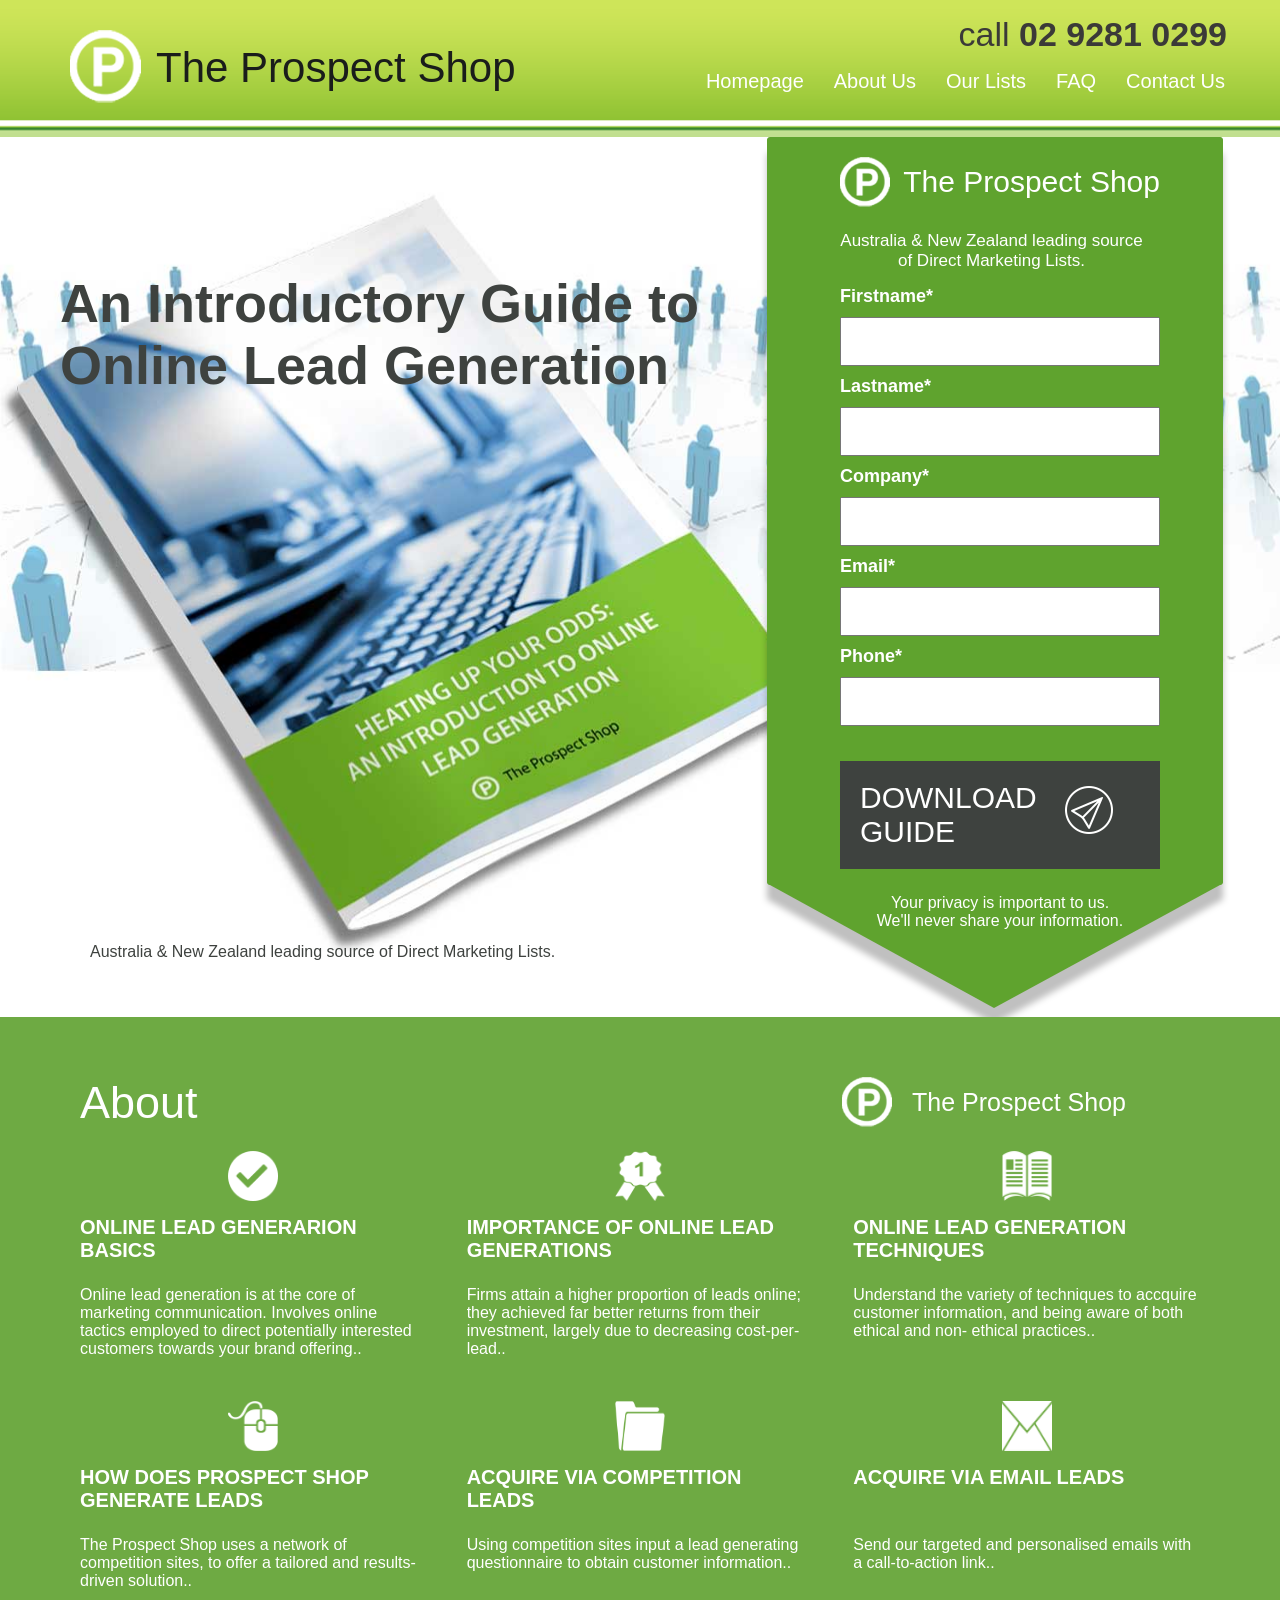
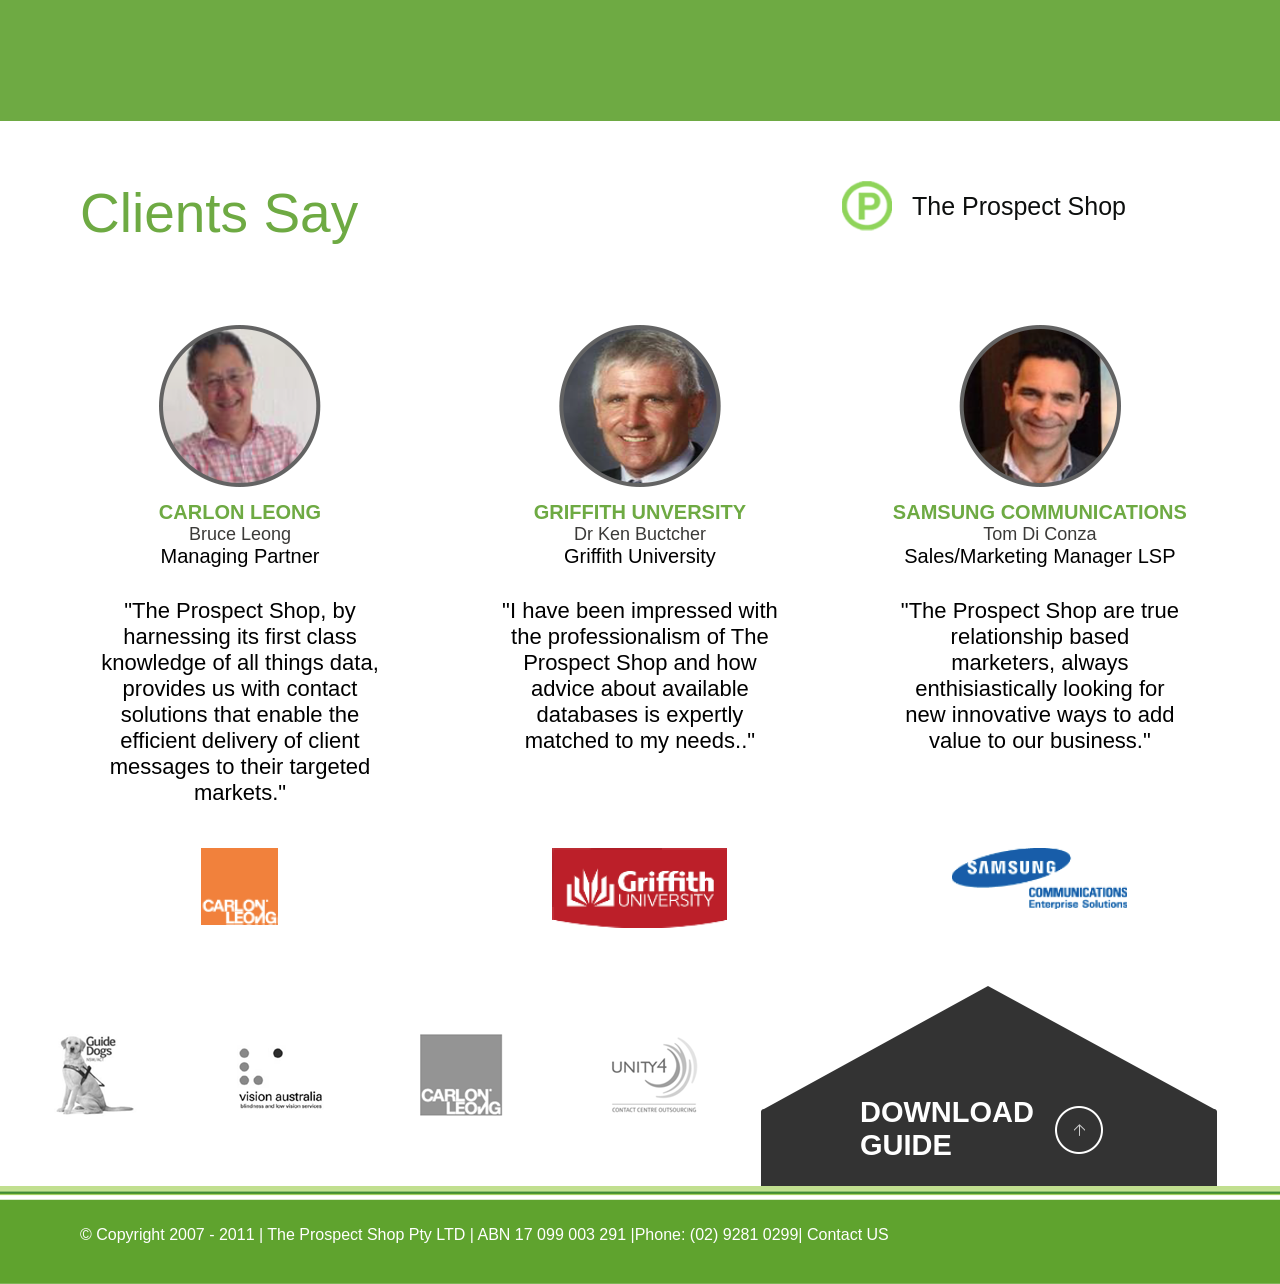
<file: index.html>
<!DOCTYPE html>
<html lang="en">
<head>
    <meta charset="UTF-8">
    <meta name="viewport" content="width=device-width, initial-scale=1.0">
    <title>TPS-LandingPage</title>
    <link rel="stylesheet" href="style.css">
   <meta name="viewport" content="width=device-width, initial-scale=1.0">
</head>
<body>

<!-- header starts from here -->
<div class="post-header">
   <div class="container clearfix">
      <a href="http://127.0.0.1:5500/home.html">
         <div class="prospect clearfix ">
            <div class="prospect-image">
            <img src="images/logo_p.png" alt="logo_p">
            </div>
            <div class="prospect-header">
               The Prospect Shop
            </div>
         </div>
      </a>
      <div class="navbar">
         <a class="number" href="tel:+02 9281 0299">call <b> 02 9281 0299</b></a>
         <div class="sub-nav clearfix">
            <ul class="nav-items">
               <li><a href="">Homepage</a></li>
               <li><a href="">About Us</a></li>
               <li><a href="">Our Lists</a></li>
               <li><a href="">FAQ</a></li>
               <li><a href="">Contact Us</a></li>
            </ul>
         </div> 
      </div>  
      <div class="side-image">
         <img src="images/menu_icon.png" alt="menu_icon">
      </div> 
   </div>
   <!-- container ends here -->
</div>
<!-- header ends here -->

<div class="form-about">
   <div class="container clearfix">
    <div class="title-section">
      <div class="header">
         <h5>An Introductory Guide to Online Lead Generation</h5>
      </div>
    </div>
    <div class="last-info">
      Australia & New Zealand leading source of Direct Marketing Lists.
   </div>
   <div class="form-section">  
      <div class="wrapper"> 
      <div class="prospect clearfix">
         <div class="prospect-image">
         <img src="images/logo_p.png" alt="logo_p">
         </div>      
         <div class="prospect-header">
            The Prospect Shop
         </div>
   </div>             
         <div class="info">
            Australia & New Zealand leading source of Direct Marketing Lists.
         </div>     
         <form action="">
               <label for="fname">Firstname*</label>
               <input type="text" id="fname" name="fname">
               <label for="lname">Lastname*</label>
               <input type="text" id="lname" name="lname">
               <label for="company">Company*</label>
               <input type="text" id="company" name="company">
               <label for="email">Email*</label>
               <input type="email" id="email" name="email">
               <label for="phone">Phone*</label>
               <input type="tel" id="phone" name="phone">              
            </form>
            <div class="download clearfix"> 
               <a href="">    
                  <div class="down-header">                    
                     Download Guide              
                  </div>
                  <div class="image">    
                     <img src="images/download_guide_logo.png" alt="download_guide_logo">     
                  </div>
               </a>              
            </div>
            <div class="privacy">
               Your privacy is important to us.
               <br>
               We'll never share your information.
            </div>
      </div>
      <!-- wrap ends here -->
   </div>
   <!-- form-section ends here -->
</div>
<!-- container ends here -->
</div>
<!-- form-about section ends here -->
<div class="mobile-form">
   <div class="wrapper"> 
      <div class="prospect clearfix">
         <div class="prospect-image">
         <img src="images/logo_p.png" alt="logo_p">
         </div>      
         <div class="prospect-header">
            The Prospect Shop
         </div>
   </div>            
         <div class="info">
            Australia & New Zealand leading source of Direct Marketing Lists.
         </div>     
         <form action="">
               <label for="fname">Firstname*</label>
               <input type="text" id="fname" name="fname">
               <label for="lname">Lastname*</label>
               <input type="text" id="lname" name="lname">
               <label for="company">Company*</label>
               <input type="text" id="company" name="company">
               <label for="email">Email*</label>
               <input type="email" id="email" name="email">
               <label for="phone">Phone*</label>
               <input type="tel" id="phone" name="phone">              
            </form>
            <div class="download clearfix"> 
               <a href="">    
                  <div class="down-header">                    
                     Download Guide              
                  </div>
                  <div class="image">    
                     <img src="images/download_guide_logo.png" alt="download_guide_logo">     
                  </div>
               </a>              
            </div>
            <div class="privacy">
               Your privacy is important to us.
               <br>
               We'll never share your information.
            </div>
      </div>
      <!-- wrap ends here -->
</div>
<!-- mobile form ends here -->
<!-- About Section Starts From Here -->
<div class="about">
    <div class="about-inside container ">
       <div class="about-header clearfix ">
            <div class="header">
                About
            </div>
            <!-- header ends here -->
            <div class="prospect clearfix">
                <div class="prospect-image">
                <img src="images/logo_p.png" alt="logo_p">
                </div>
                <div class="prospect-header">
                    The Prospect Shop
                </div>
            </div>
            <!-- Prospect Ends here -->
        </div>
        <!-- about-header ends here -->
    <div class="wrapper clearfix">   
        <div class="card">         
            <img src="images/about_1.png" alt="about-1">
             <div class="header">
                ONLINE LEAD GENERARION BASICS         
             </div>
             <div class="content">
                Online lead generation is at
                the core of marketing communication.
                Involves online tactics employed to
                direct potentially interested customers
                towards your brand offering..
             </div>
        </div>
        <div class="card">          
            <img src="images/about_2.png" alt="about-2">
             <div class="header">
                IMPORTANCE OF ONLINE LEAD GENERATIONS         
             </div>
             <div class="content">
                Firms attain a higher proportion of
                leads online; they achieved far better
                returns from their investment, largely
                due to decreasing cost-per-lead..
             </div>
        </div>
        <div class="card">            
            <img src="images/about_3.png" alt="about-3">
             <div class="header">
                ONLINE LEAD GENERATION TECHNIQUES      
             </div>
             <div class="content">
                Understand the variety of techniques
                to accquire customer information, and
                being aware of both ethical and non-
                ethical practices..
             </div>
        </div>
        <div class="card">          
            <img src="images/about_4.png" alt="about-4">
             <div class="header">
                HOW DOES PROSPECT SHOP
                GENERATE LEADS    
             </div>
             <div class="content">
                The Prospect Shop uses a network
                of competition sites, to offer a
                tailored and results-driven
                solution.. 
            </div>
        </div>
        <div class="card">          
            <img src="images/about_5.png" alt="about-5">
             <div class="header">
                ACQUIRE VIA COMPETITION LEADS      
             </div>
             <div class="content">
                Using competition sites input a
                lead generating questionnaire to
                obtain customer information..
             </div>
        </div>
        <div class="card">           
            <img src="images/about_6.png" alt="about-6">
             <div class="header">
                ACQUIRE VIA EMAIL LEADS     
             </div>
             <div class="content">
                Send our targeted and personalised 
                emails with a call-to-action link..
             </div>
        </div>           
    </div>
      <!-- wrapper ends here -->
 </div>
    <!-- about inside ends here -->
</div>
<!-- about-section div ends here -->
<!-- About Section Ends Here -->

<!-- Client-Say Section Starts From Here -->
<div class="client container clearfix">
   <div class="client-header clearfix ">
      <div class="header">
          Clients Say
      </div>
      <!-- header ends here -->
      <div class="prospect clearfix">
          <div class="prospect-image">
          <img src="images/logo_p_alt.png" alt="logo_p_alt">
          </div>
          <div class="prospect-header">
              The Prospect Shop
          </div>
      </div>
      <!-- Prospect Ends here -->
  </div>
  <!-- Client-header ends here -->
   <div class="client-card contaiener clearfix">       
     <div class="card">
      <img src="images/cliient_image_1.png" alt="cliient_image_1">    
        <div class="place_name">          
         CARLON LEONG
        </div>
        <div class="name">   
         Bruce Leong
        </div>   
        <div class="post">   
         Managing Partner
        </div>
        <!-- header ends here -->
       <div class="content">
         "The Prospect Shop, by harnessing its
         first class knowledge of all things data,
         provides us with contact solutions that
         enable the efficient delivery of client
         messages to their targeted markets."
       </div>
       <!-- content ends here -->
      <div class="image">
        <img src="images/cliient_logo_1.png" alt="cliient_logo_1" class="end_logo">
      </div>  
   </div>

    <div class="card"> 
      <img src="images/cliient_image_2.png" alt="cliient_image_2">    
        <div class="place_name">          
         GRIFFITH UNVERSITY
        </div>
        <div class="name">   
         Dr Ken Buctcher
        </div>   
        <div class="post">   
         Griffith University
        </div>
        <!-- header ends here -->
       <div class="content">
         "I have been impressed with
         the professionalism of The
         Prospect Shop and how advice
         about available databases is
         expertly matched to my needs.."
       </div>
       <!-- content ends here -->
      <div class="image">
       <img src="images/cliient_logo_2.png" alt="cliient_logo_2" class="end_logo">
      </div>
    </div>  
    <div class="card">
      <img src="images/cliient_image_3.png" alt="cliient_image_3">  
        <div class="place_name">          
         SAMSUNG COMMUNICATIONS
        </div>
        <div class="name">   
         Tom Di Conza
        </div>
        <div class="post">   
         Sales/Marketing Manager LSP
        </div>
        <!-- header ends here -->
       <div class="content">
         "The Prospect Shop are true
         relationship based marketers, always
         enthisiastically looking for
         new innovative ways to add
         value to our business."
       </div>
       <!-- content ends here -->       
       <div class="image">
         <img src="images/cliient_logo_3.png" alt="cliient_logo_3" class="end_logo">
      </div>  
   </div>
   </div>
   <!-- client-card ends here -->
</div>
<!-- Client-Say Section Ends Here -->
 
<!-- image section starts from here -->
<div class="image-section container clearfix">
  <div class="image-card clearfix">    
   <div class="image">
     <img src="images/grey_logo_1.png" alt="grey_logo_1">
   </div>
   <div class="image">
      <img src="images/grey_logo_2.png" alt="grey_logo_2">
    </div>
    <div class="image">
      <img src="images/grey_logo_3.png" alt="grey_logo_3">
    </div>
    <div class="image">
      <img src="images/grey_logo_4.png" alt="grey_logo_4">
    </div>
  </div>
  <!-- image card ends here -->
   <div class="grey-image">
      <a href="">
         <div class="grey-inside clearfix ">               
            <div class="header">
               Download Guide         
            </div>        
            <div class="image">
               <img src="images/download_guide_logo_alt.png" alt="download_guide_logo_alt">
            </div>
         </div>
      </a>   
   </div>
   <!-- grey-image ends here -->
</div>
<!-- image-section div ends here -->
<!-- image section ends here -->

<!-- footer section starts from  here -->
<div class="footer">
   <div class="address container">
      &copy; Copyright 2007 - 2011 | The Prospect Shop Pty LTD | ABN 17 099 003 291 |<a href="tel:+02 9281 0299">Phone: (02) 9281 0299</a>| <a href="">Contact US</a>
    </div>
</div>
<!-- footer section ends here -->
</body>
</html>
</file>
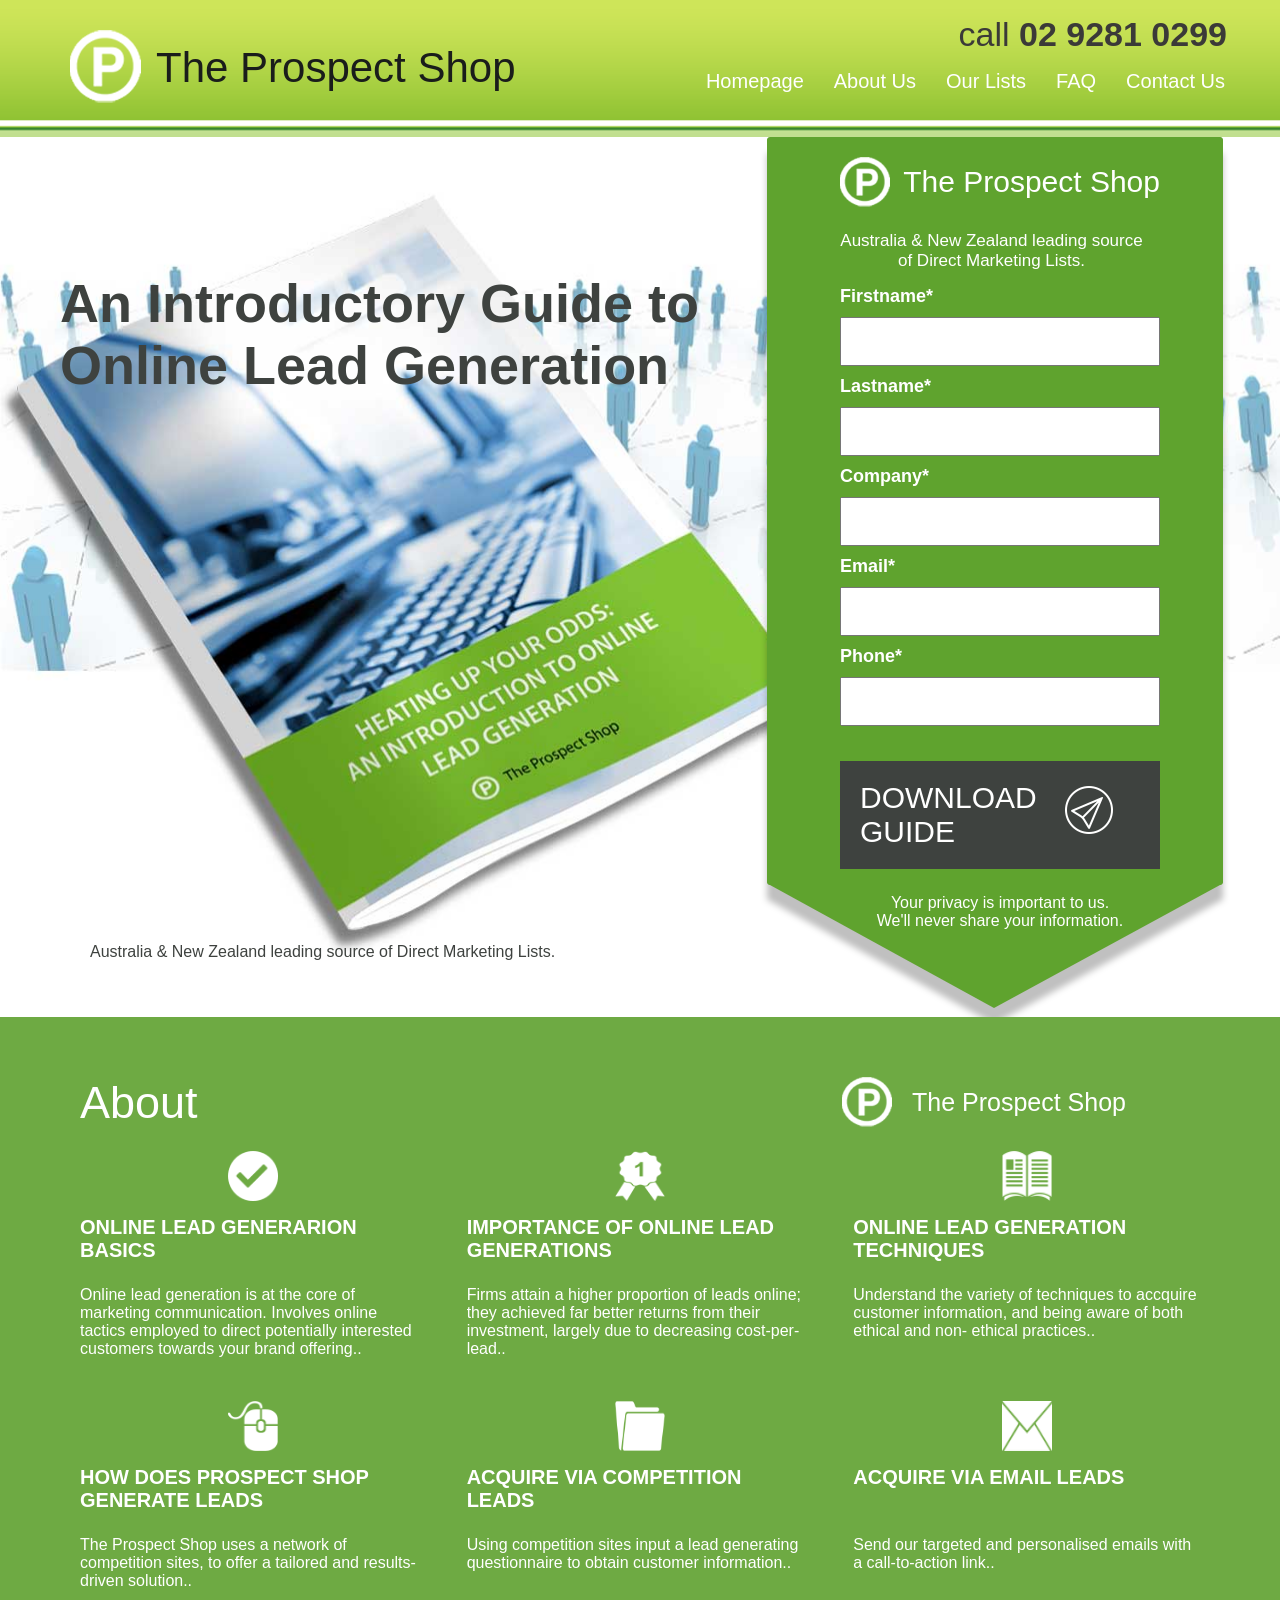
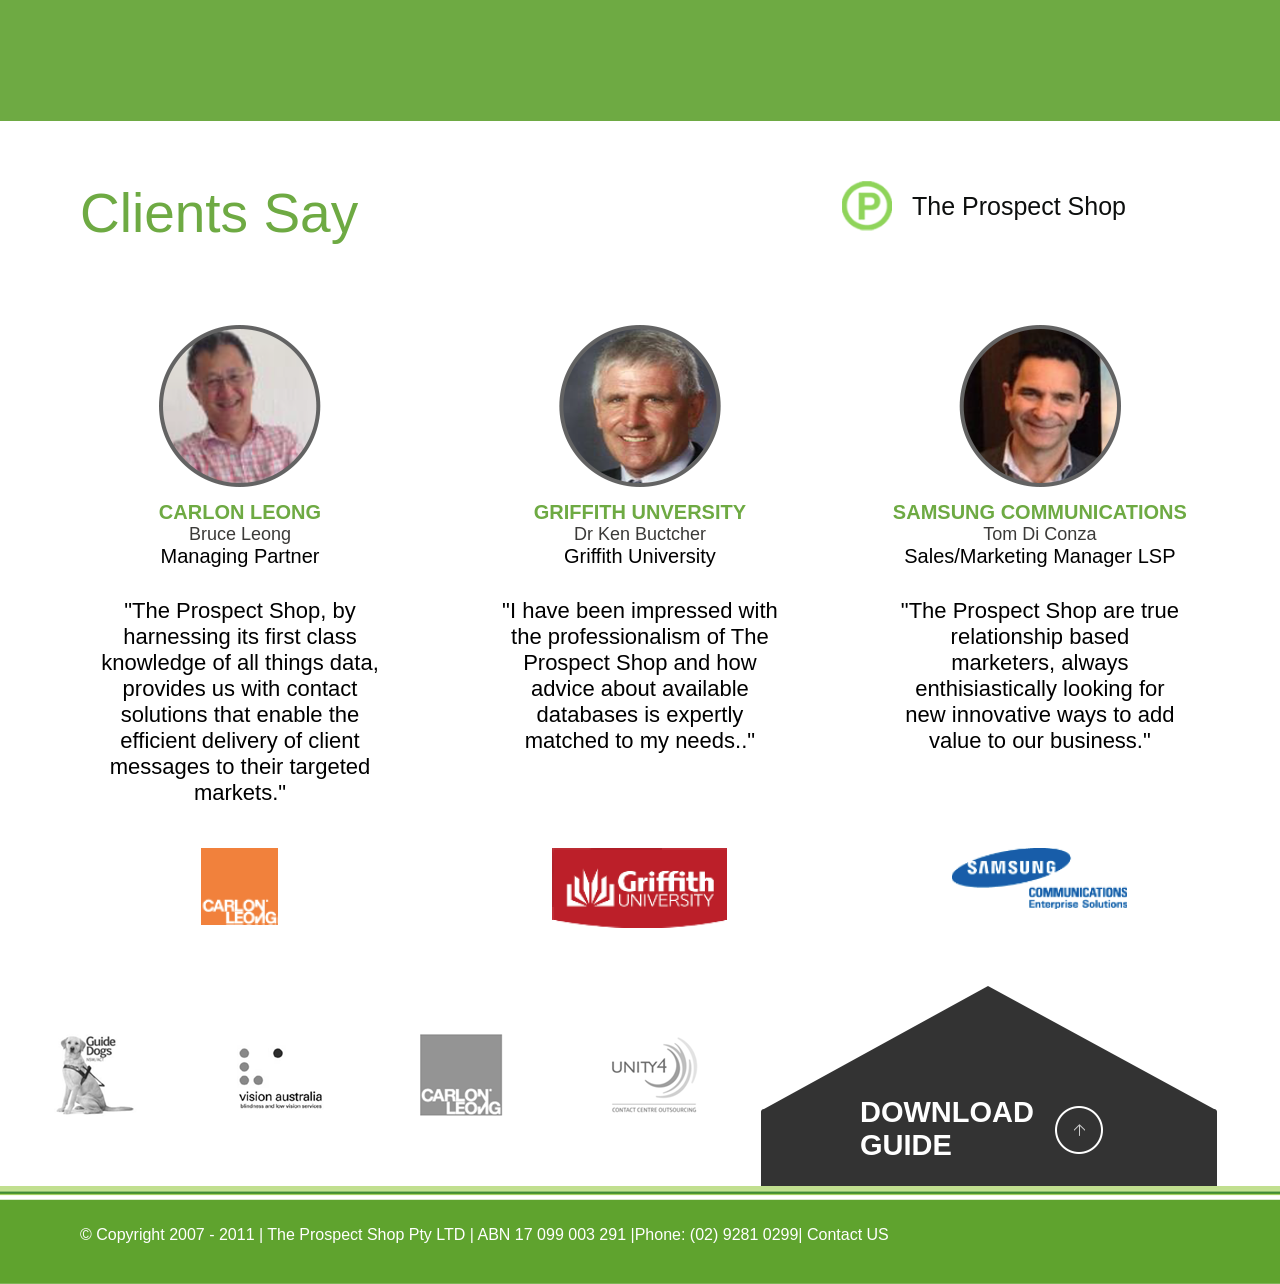
<file: home.html>
<!DOCTYPE html>
<html lang="en">
<head>
    <meta charset="UTF-8">
    <meta name="viewport" content="width=device-width, initial-scale=1.0">
    <title>TPS-LandingPage</title>
    <link rel="stylesheet" href="style.css">
   <meta name="viewport" content="width=device-width, initial-scale=1.0">
</head>
<body>

<!-- header starts from here -->
<div class="post-header">
   <div class="container clearfix">
      <a href="http://127.0.0.1:5500/home.html">
         <div class="prospect clearfix ">
            <div class="prospect-image">
            <img src="images/logo_p.png" alt="logo_p">
            </div>
            <div class="prospect-header">
               The Prospect Shop
            </div>
         </div>
      </a>
      <div class="navbar">
         <a class="number" href="tel:+02 9281 0299">call <b> 02 9281 0299</b></a>
         <div class="sub-nav clearfix">
            <ul class="nav-items">
               <li><a href="">Homepage</a></li>
               <li><a href="">About Us</a></li>
               <li><a href="">Our Lists</a></li>
               <li><a href="">FAQ</a></li>
               <li><a href="">Contact Us</a></li>
            </ul>
         </div> 
      </div>  
      <div class="side-image">
         <img src="images/menu_icon.png" alt="menu_icon">
      </div> 
   </div>
   <!-- container ends here -->
</div>
<!-- header ends here -->

<div class="form-about">
   <div class="container clearfix">
    <div class="title-section">
      <div class="header">
         <h5>An Introductory Guide to Online Lead Generation</h5>
      </div>
    </div>
    <div class="last-info">
      Australia & New Zealand leading source of Direct Marketing Lists.
   </div>
   <div class="form-section">  
      <div class="wrapper"> 
      <div class="prospect clearfix">
         <div class="prospect-image">
         <img src="images/logo_p.png" alt="logo_p">
         </div>      
         <div class="prospect-header">
            The Prospect Shop
         </div>
   </div>             
         <div class="info">
            Australia & New Zealand leading source of Direct Marketing Lists.
         </div>     
         <form action="">
               <label for="fname">Firstname*</label>
               <input type="text" id="fname" name="fname">
               <label for="lname">Lastname*</label>
               <input type="text" id="lname" name="lname">
               <label for="company">Company*</label>
               <input type="text" id="company" name="company">
               <label for="email">Email*</label>
               <input type="email" id="email" name="email">
               <label for="phone">Phone*</label>
               <input type="tel" id="phone" name="phone">              
            </form>
            <div class="download clearfix"> 
               <a href="">    
                  <div class="down-header">                    
                     Download Guide              
                  </div>
                  <div class="image">    
                     <img src="images/download_guide_logo.png" alt="download_guide_logo">     
                  </div>
               </a>              
            </div>
            <div class="privacy">
               Your privacy is important to us.
               <br>
               We'll never share your information.
            </div>
      </div>
      <!-- wrap ends here -->
   </div>
   <!-- form-section ends here -->
</div>
<!-- container ends here -->
</div>
<!-- form-about section ends here -->
<div class="mobile-form">
   <div class="wrapper"> 
      <div class="prospect clearfix">
         <div class="prospect-image">
         <img src="images/logo_p.png" alt="logo_p">
         </div>      
         <div class="prospect-header">
            The Prospect Shop
         </div>
   </div>            
         <div class="info">
            Australia & New Zealand leading source of Direct Marketing Lists.
         </div>     
         <form action="">
               <label for="fname">Firstname*</label>
               <input type="text" id="fname" name="fname">
               <label for="lname">Lastname*</label>
               <input type="text" id="lname" name="lname">
               <label for="company">Company*</label>
               <input type="text" id="company" name="company">
               <label for="email">Email*</label>
               <input type="email" id="email" name="email">
               <label for="phone">Phone*</label>
               <input type="tel" id="phone" name="phone">              
            </form>
            <div class="download clearfix"> 
               <a href="">    
                  <div class="down-header">                    
                     Download Guide              
                  </div>
                  <div class="image">    
                     <img src="images/download_guide_logo.png" alt="download_guide_logo">     
                  </div>
               </a>              
            </div>
            <div class="privacy">
               Your privacy is important to us.
               <br>
               We'll never share your information.
            </div>
      </div>
      <!-- wrap ends here -->
</div>
<!-- mobile form ends here -->
<!-- About Section Starts From Here -->
<div class="about">
    <div class="about-inside container ">
       <div class="about-header clearfix ">
            <div class="header">
                About
            </div>
            <!-- header ends here -->
            <div class="prospect clearfix">
                <div class="prospect-image">
                <img src="images/logo_p.png" alt="logo_p">
                </div>
                <div class="prospect-header">
                    The Prospect Shop
                </div>
            </div>
            <!-- Prospect Ends here -->
        </div>
        <!-- about-header ends here -->
    <div class="wrapper clearfix">   
        <div class="card">         
            <img src="images/about_1.png" alt="about-1">
             <div class="header">
                ONLINE LEAD GENERARION BASICS         
             </div>
             <div class="content">
                Online lead generation is at
                the core of marketing communication.
                Involves online tactics employed to
                direct potentially interested customers
                towards your brand offering..
             </div>
        </div>
        <div class="card">          
            <img src="images/about_2.png" alt="about-2">
             <div class="header">
                IMPORTANCE OF ONLINE LEAD GENERATIONS         
             </div>
             <div class="content">
                Firms attain a higher proportion of
                leads online; they achieved far better
                returns from their investment, largely
                due to decreasing cost-per-lead..
             </div>
        </div>
        <div class="card">            
            <img src="images/about_3.png" alt="about-3">
             <div class="header">
                ONLINE LEAD GENERATION TECHNIQUES      
             </div>
             <div class="content">
                Understand the variety of techniques
                to accquire customer information, and
                being aware of both ethical and non-
                ethical practices..
             </div>
        </div>
        <div class="card">          
            <img src="images/about_4.png" alt="about-4">
             <div class="header">
                HOW DOES PROSPECT SHOP
                GENERATE LEADS    
             </div>
             <div class="content">
                The Prospect Shop uses a network
                of competition sites, to offer a
                tailored and results-driven
                solution.. 
            </div>
        </div>
        <div class="card">          
            <img src="images/about_5.png" alt="about-5">
             <div class="header">
                ACQUIRE VIA COMPETITION LEADS      
             </div>
             <div class="content">
                Using competition sites input a
                lead generating questionnaire to
                obtain customer information..
             </div>
        </div>
        <div class="card">           
            <img src="images/about_6.png" alt="about-6">
             <div class="header">
                ACQUIRE VIA EMAIL LEADS     
             </div>
             <div class="content">
                Send our targeted and personalised 
                emails with a call-to-action link..
             </div>
        </div>           
    </div>
      <!-- wrapper ends here -->
 </div>
    <!-- about inside ends here -->
</div>
<!-- about-section div ends here -->
<!-- About Section Ends Here -->

<!-- Client-Say Section Starts From Here -->
<div class="client container clearfix">
   <div class="client-header clearfix ">
      <div class="header">
          Clients Say
      </div>
      <!-- header ends here -->
      <div class="prospect clearfix">
          <div class="prospect-image">
          <img src="images/logo_p_alt.png" alt="logo_p_alt">
          </div>
          <div class="prospect-header">
              The Prospect Shop
          </div>
      </div>
      <!-- Prospect Ends here -->
  </div>
  <!-- Client-header ends here -->
   <div class="client-card contaiener clearfix">       
     <div class="card">
      <img src="images/cliient_image_1.png" alt="cliient_image_1">    
        <div class="place_name">          
         CARLON LEONG
        </div>
        <div class="name">   
         Bruce Leong
        </div>   
        <div class="post">   
         Managing Partner
        </div>
        <!-- header ends here -->
       <div class="content">
         "The Prospect Shop, by harnessing its
         first class knowledge of all things data,
         provides us with contact solutions that
         enable the efficient delivery of client
         messages to their targeted markets."
       </div>
       <!-- content ends here -->
      <div class="image">
        <img src="images/cliient_logo_1.png" alt="cliient_logo_1" class="end_logo">
      </div>  
   </div>

    <div class="card"> 
      <img src="images/cliient_image_2.png" alt="cliient_image_2">    
        <div class="place_name">          
         GRIFFITH UNVERSITY
        </div>
        <div class="name">   
         Dr Ken Buctcher
        </div>   
        <div class="post">   
         Griffith University
        </div>
        <!-- header ends here -->
       <div class="content">
         "I have been impressed with
         the professionalism of The
         Prospect Shop and how advice
         about available databases is
         expertly matched to my needs.."
       </div>
       <!-- content ends here -->
      <div class="image">
       <img src="images/cliient_logo_2.png" alt="cliient_logo_2" class="end_logo">
      </div>
    </div>  
    <div class="card">
      <img src="images/cliient_image_3.png" alt="cliient_image_3">  
        <div class="place_name">          
         SAMSUNG COMMUNICATIONS
        </div>
        <div class="name">   
         Tom Di Conza
        </div>
        <div class="post">   
         Sales/Marketing Manager LSP
        </div>
        <!-- header ends here -->
       <div class="content">
         "The Prospect Shop are true
         relationship based marketers, always
         enthisiastically looking for
         new innovative ways to add
         value to our business."
       </div>
       <!-- content ends here -->       
       <div class="image">
         <img src="images/cliient_logo_3.png" alt="cliient_logo_3" class="end_logo">
      </div>  
   </div>
   </div>
   <!-- client-card ends here -->
</div>
<!-- Client-Say Section Ends Here -->
 
<!-- image section starts from here -->
<div class="image-section container clearfix">
  <div class="image-card clearfix">    
   <div class="image">
     <img src="images/grey_logo_1.png" alt="grey_logo_1">
   </div>
   <div class="image">
      <img src="images/grey_logo_2.png" alt="grey_logo_2">
    </div>
    <div class="image">
      <img src="images/grey_logo_3.png" alt="grey_logo_3">
    </div>
    <div class="image">
      <img src="images/grey_logo_4.png" alt="grey_logo_4">
    </div>
  </div>
  <!-- image card ends here -->
   <div class="grey-image">
      <a href="">
         <div class="grey-inside clearfix ">               
            <div class="header">
               Download Guide         
            </div>        
            <div class="image">
               <img src="images/download_guide_logo_alt.png" alt="download_guide_logo_alt">
            </div>
         </div>
      </a>   
   </div>
   <!-- grey-image ends here -->
</div>
<!-- image-section div ends here -->
<!-- image section ends here -->

<!-- footer section starts from  here -->
<div class="footer">
   <div class="address container">
      &copy; Copyright 2007 - 2011 | The Prospect Shop Pty LTD | ABN 17 099 003 291 |<a href="tel:+02 9281 0299">Phone: (02) 9281 0299</a>| <a href="">Contact US</a>
    </div>
</div>
<!-- footer section ends here -->
</body>
</html>
</file>
<file: style.css>
/* CSS For Wide Screen CSS Code Starts from Here */

/* Default CSS Starts From Here */
*{
    box-sizing: border-box;
}             
body {
    font-family: Helvetica;
    background-color: white;
    margin: 0;
}          
.clearfix::after {
    content: "";
    clear: both;
    display: table;
}
.container {
    width:1200px ;
    margin:0 auto;
}
/* Default CSS Ends Here */

/* header starts from here */
.post-header{
    background-image: url('images/header_bg.png');
    background-repeat: repeat;
    background-size: contain;
    position: relative;
}
.post-header .container .prospect .prospect-header{
    float: left;
    color: #1a1d1b;
    line-height: 76px;
    font-size: 42px;
    margin-left: 15px; 
}
.post-header  .container .prospect{
    float: left;
    padding: 30px;
}
.post-header  .container .prospect .navbar{
    float: left;
    padding:20px  
}
.post-header  .container .prospect .prospect-image{
    float: left;
}
.post-header .side-image{
    display: none;
    float: right;
}
.post-header .container .navbar{
    float: right;
}
.post-header .container .navbar{
   text-align: right;
   padding: 15px 0px 25px;
}
.post-header .container .navbar a{
    text-decoration: none;
    color: #3b3a38;
    font-size: 34px;
    padding: 0px 13px; 
}
.post-header .sub-nav .nav-items li {  
    list-style-type: none;
    float: left;
}
.post-header .sub-nav .nav-items li a {
    display: block;
    color: white;
    padding: 0px 15px;
    text-decoration: none;
    font-size: 20px;
}
/* header ends here */

/* form-about section starts from here */
.form-about{
    background-image: url('images/body_bg.jpg');
    background-repeat: no-repeat;
    height: 880px;
    background-size:100% 100%;
}
.form-about .container{
    position: relative;
}
.form-about .container .title-section{
    float: left;
    padding: 45px 20px;
    width: 60%
}
.form-about .container .title-section .header h5{
    color: #3e423f;
    font-size: 54px;
    text-align: left;
}
.form-about .container .last-info{
    color: #3e423f;
    text-align: left;
    position: absolute;
    bottom: 56px;
    left: 50px;
}
.form-section{
    float: right;
    background-image: url(images/container_bg.png);
    background-repeat: no-repeat;
    height: 880px;
    width: 40%; 
}
.form-section .wrapper{
    padding: 20px 80px;
}
.form-section .wrapper .prospect{
   margin-bottom: 10px;
}
.form-section .wrapper .prospect .prospect-image {
  float: left;
}
.form-section .wrapper .prospect .prospect-image img {
    height: 50px;
    width: 50px;
}
.form-section .wrapper .prospect .prospect-header {   
    float: right;
    color: White;
    line-height: 50px;
    font-size: 30px;
}
.form-section .wrapper .info{
    color: #ffffff;
    font-size: 17px;
    text-align: center;
    padding: 10px 17px 15px 0px;
}
.form-section .wrapper form{
    margin-bottom: 25px;
}
.form-section .wrapper form label{
  color: #ffffff;
  font-weight: bold;
  font-size: 18px;     
}
.form-section .wrapper form input{
    width: 100%;
    padding: 15px 20px;
    margin: 10px 0;
}
.form-section .wrapper .download{
  background-color: #3e423f;
  margin-bottom: 25px;
}
.form-section .wrapper .download .down-header{
    float: left;
    color: #ffffff;
    padding: 20px;
    font-size: 30px;
    width: 200px;
    text-transform: uppercase;
}
.form-section .wrapper .download .image{
    float: left;
    padding: 25px;
}
.form-section .wrapper .privacy{
    color: #ffffff;
    font-size: 16px;
    text-align: center;
}
/* form-about section ends here */
.mobile-form{
    display: none;
}
/* About Section Starts From Here */
.about{
    background-color:#6eaa43;
    margin-bottom: 20px;
    padding: 20px 40px 30px;
}
.about .about-inside {
    padding:40px;
}    
.about .about-inside .about-header{
    margin-bottom: 10px;
}    
.about .about-inside .about-header .header{
    float: left;
    color: White;
    font-size: 45px; 
}   
.about .about-inside .about-header .prospect{
    float: right;
    margin-bottom: 10px;
    padding: 0px 74px;
}  
.about .about-inside .about-header .prospect .prospect-image{
    float: left; 
}   
.about .about-inside .about-header .prospect .prospect-image img {
    height: 50px;
    width: 50px;
    margin-right:5px;   
}    
.about .about-inside .about-header .prospect .prospect-header {
    float: right;
    color: White;
    line-height: 50px;
    font-size: 25px;
    margin-left: 15px
}   
/* About Card CSS Starts From Here */   
.about .wrapper{
    margin:0px -20px  ;
}    
.wrapper .card{  
    float: left;
    width: 33.33%;
    padding: 0px 20px;
    height: 250px;      
}  
.wrapper .card img{ 
    display: block;
    margin: 0px auto; 
    height: 50px;
    width: 50px;  
}    
.wrapper .card .header{
    color: white;
    font-weight: bold;
    font-size: 20px;
    margin-bottom: 20px;
    margin-top: 15px;
    text-transform: uppercase;
    min-height: 50px;
}     
.wrapper .card .content{   
    color: white;
    font-size: 16x;     
}  
/* About Card CSS Ends Here */

/* Client Section CSS Starts From Here */
.client{
    padding: 40px;
}
.client  .client-header{  
    margin-bottom: 80px;
}    
.client .client-header .header{
    float: left;
    color: #6eaa43;;
    font-size: 55px;
}    
.client .client-header .prospect{
    float: right;
    margin-bottom: 10px;   
    padding:0px 74px; 
}    
.client .client-header .prospect .prospect-image{
    float: left; 
}  
.client .client-header .prospect .prospect-image img{
    height: 50px;
    width: 50px;
    margin-right:5px;   
}   
.client .client-header .prospect .prospect-header {   
    float: left;
    color: #0d0f0e;
    line-height: 50px;
    font-size: 25px;
    margin-left: 15px;
}   
.client-card{   
    margin:0px -40px;
}    
.client-card .card{  
    float: left;
    width: 33.33%;
    text-align: center;
    padding: 0px 40px;
}        
.client-card .card img{
    margin-bottom:10px;
}
.client-card .card .place_name{
    color: #6eaa43;
    font-weight: bold;
    font-size: 20px;
    text-transform: uppercase;
}    
.client-card .card .name{
    color:#3b3a38;
    font-size: 18px;
}   
.client-card .card .post{   
    font-size: 20px;
    margin-bottom: 20px;   
}   
.client-card .card .content{       
    font-size: 22px;
    margin-bottom: 30px;
    min-height: 230px;
    padding: 10px 16px;
}
.client-card .card .end_logo{
    width: auto;
    height: auto;
}
/* Client Section CSS Ends Here */

/* Image Section CSS starts from here */
.image-section .image-card{ 
    float: left;
    margin: 40px -30px 0px -30px;
    width: 60%;
}
.image-section .image-card .image{
    float:left;
    padding: 0px 30px;
}
.image-section .grey-image{
    float: right;
    background-image: url(images/container_bg_alt.png);
    background-repeat: no-repeat;
    height: 200px;
    width: 40%;
    position: relative;
}
.image-section .grey-image .grey-inside{
    position: absolute;
    top: 110px;
    left: 100px;
}
.image-section .grey-image .grey-inside .header{
    float: left;
    color:#ffffff;
    font-weight: bold;
    font-size: 29px;
    width: 180px;
    text-transform: uppercase;
}
.image-section .grey-image .grey-inside .image{
    float: right;
    padding: 10px 15px;
}
/* Image Section CSS ends here */

/* Footer Section Starts From Here */
.footer{
 background-image: url('images/footer.png');
 background-repeat: repeat;
 background-size: contain;
}
.footer .address{
   color: #ffffff;
   padding: 40px;
   text-align:left;
   font-size: 16px;
}
.footer .address a{
    color: #ffffff;
    text-decoration: none;
    font-size: 16px;
 }
/* Footer Section Ends Here */

/* Wide Screen Ends Here */
    

 /* Mobile Screen set for some specific models of mobile    
    Iphone SE
    Iphone XR
    Iphone 12 pro
    Iphone 14 pro Max
    Pixel 7     
*/
          
/* Mobile Screen CSS Starts From Here */
@media screen and (min-width: 320px) and (max-width:430px) {
/* Default CSS Starts From Here */          
.container {
    width:100%;
    margin:0 auto;
}       
/* Default CSS Ends Here */

/* header starts from here */
.post-header .container .prospect .prospect-header{
    line-height: 46px;
    font-size: 20px;
    margin-left: 10px;
}
.post-header .container .prospect{
    padding: 30px;
}
.post-header .container .prospect .prospect-image{
    float: left;
}
.post-header .container .prospect .prospect-image img{
    height:40px;
    width: 40px;
}
.post-header .container .side-image{
    display: block;
    padding: 30px 20px;
}
.post-header .container .side-image img{
    height:40px;
    width: 40px;
}
.post-header .number{
    display: none;
}
.post-header .sub-nav {
    display:none;
}
/* header ends here */
/* form-about section starts from here */
.form-about{
    height: 400px;
    background-size:cover;
}
.form-about .container .title-section{
    float: none;
    width: 100%;
    padding: 40px;
}
.form-about .container .title-section .header h5{
    color: #3e423f;
    font-size: 24px;
    text-align: left;
}
.form-about .container .last-info{
    top: 365px;
    left: 45px;
    font-size: 11px;
}
/* form-about section ends here */
.form-section{
    display: none;
}
.mobile-form{
    display: block;
    background-image: url(images/container_bg.png);
    background-repeat: no-repeat;
    height: 710px;
    background-size: 103% 100%;
    margin-left: -6px; 
}
.mobile-form .wrapper{
    padding: 20px 65px;
}
.mobile-form .wrapper .prospect{
   margin-bottom: 10px;
}
.mobile-form .wrapper .prospect .prospect-image {
  float: left;
}
.mobile-form .wrapper .prospect .prospect-image img {
    height: 40px;
    width: 40px;
}
.mobile-form .wrapper .prospect .prospect-header { 
    float: right;
    color: White;
    line-height: 40px;
    font-size: 22px;
}
.mobile-form .wrapper .info{ 
    color: #ffffff;
    font-size: 13px;
    text-align: center;
    padding: 0px 10px 10px 0px;
}
.mobile-form .wrapper form{
    margin-bottom: 20px;
}
.mobile-form .wrapper form label{
  color: #ffffff;
  font-weight: bold;
  font-size: 16px;     
}
.mobile-form .wrapper form input{
    width: 100%;
    padding: 10px 18px;
    margin: 5px 0;
}
.mobile-form .wrapper .download{
  background-color: #3e423f;
  margin-bottom: 20px;
}
.mobile-form .wrapper .download .down-header{
    float: left;
    color: #ffffff;
    padding: 10px;
    font-size: 26px;
    width: 160px;
}
.mobile-form .wrapper .download .image{
    float: right;
    padding: 15px;
}
.mobile-form .wrapper .privacy{
    color: #ffffff;
    font-size: 15px;
    text-align: center;
}   
/* About Section Starts From Here */
.about{   
   padding: 25px 15px;
}    
.about .about-inside{
    padding: 0px;
}   
.about .about-inside .about-header .header{  
    float: left;
    color: White;
    font-size: 30px; 
    line-height: 50px;   
}   
.about .about-inside .about-header .prospect{   
    float: right;
    margin-bottom: 10px;  
    padding:10px;  
}   
.about .about-inside .about-header .prospect .prospect-image{   
    float: left; 
}   
.about .about-inside .about-header .prospect .prospect-image img{  
    height: 40px;
    width: 40px;
}    
.about .about-inside .about-header .prospect .prospect-header {  
    display: none;   
}
.about .wrapper{
    margin: 0px;
}
.wrapper {
    width: 100%;
}
.wrapper .card {
    width: 100%;
}    
.wrapper .card img{   
    display: block;
    margin: 0px auto;  
}   
.wrapper .card .content{  
    color: white;
    font-size: 16px;
    margin-bottom: 55px;      
}   
/* Client Section CSS Starts From Here */
.client{
    width: 100%;
    padding: 0px;
}
.client  .client-header{  
    margin-bottom: 40px;
    padding: 20px;
}     
.client .client-header .header{  
    float: left;
    color: #6eaa43;;
    font-size: 30px; 
}    
.client .client-header .prospect{  
    float: right;
    margin-bottom: 10px;
    padding: 0px;    
}   
.client .client-header .prospect .prospect-image{   
    float: left; 
}   
.client .client-header .prospect .prospect-image img{   
    height: 50px;
    width: 50px;
    margin-right:5px;   
}    
.client .client-header .prospect .prospect-header {     
    display: none;
} 
.client-card{
    margin: 0px;
}
.client-card .card{   
   width: 100%;
   margin-bottom: 30px;
}   
.client-card .card img{   
    margin-bottom:10px;
}    
.client-card .card .place_name{  
    color:#6eaa43;
    font-weight:bold;
    font-size: 20px;
    text-transform: uppercase;
}    
.client-card .card .name{  
    color:#3b3a38;
    font-size: 18px;
}    
.client-card .card .post{  
    font-size: 20px;
    margin-bottom:38px;
}    
.client-card .card .content{   
    font-size: 20px;
    margin-bottom: 25px;     
}   
.client-card .card .end_logo{
    margin-bottom: 30px;  
}
/* Image Section CSS starts from here */
.image-section{
    padding: 0px;

}
.image-section .image-card{
   float: none;
   width: 100%;
   margin: 0px;
   margin-bottom: 25px;
}
.image-section .image-card .image{
    float:left;
    padding: 0px 11px;
}
.image-section .image-card .image img{
    height: 70px;
    width: 70px;
}
.image-section .grey-image{
    float: none;
    width: 100%;
    position: relative;
    background-size: 100% 103%;
}
.image-section .grey-image .grey-inside{
    position: absolute;
    top: 110px;
    left: 80px;
}
.image-section .grey-image .grey-inside .header{
    float: left;
    color:#ffffff;
    font-weight: bold;
    font-size: 25px;
    width: 180px;
    text-transform: uppercase;
}
.image-section .grey-image .grey-inside .image{
    float: right;
}
/* Image Section CSS ends here */


/* Image Section CSS ends here */
}
/* Mobile Screen CSS Ends Here */
</file>
